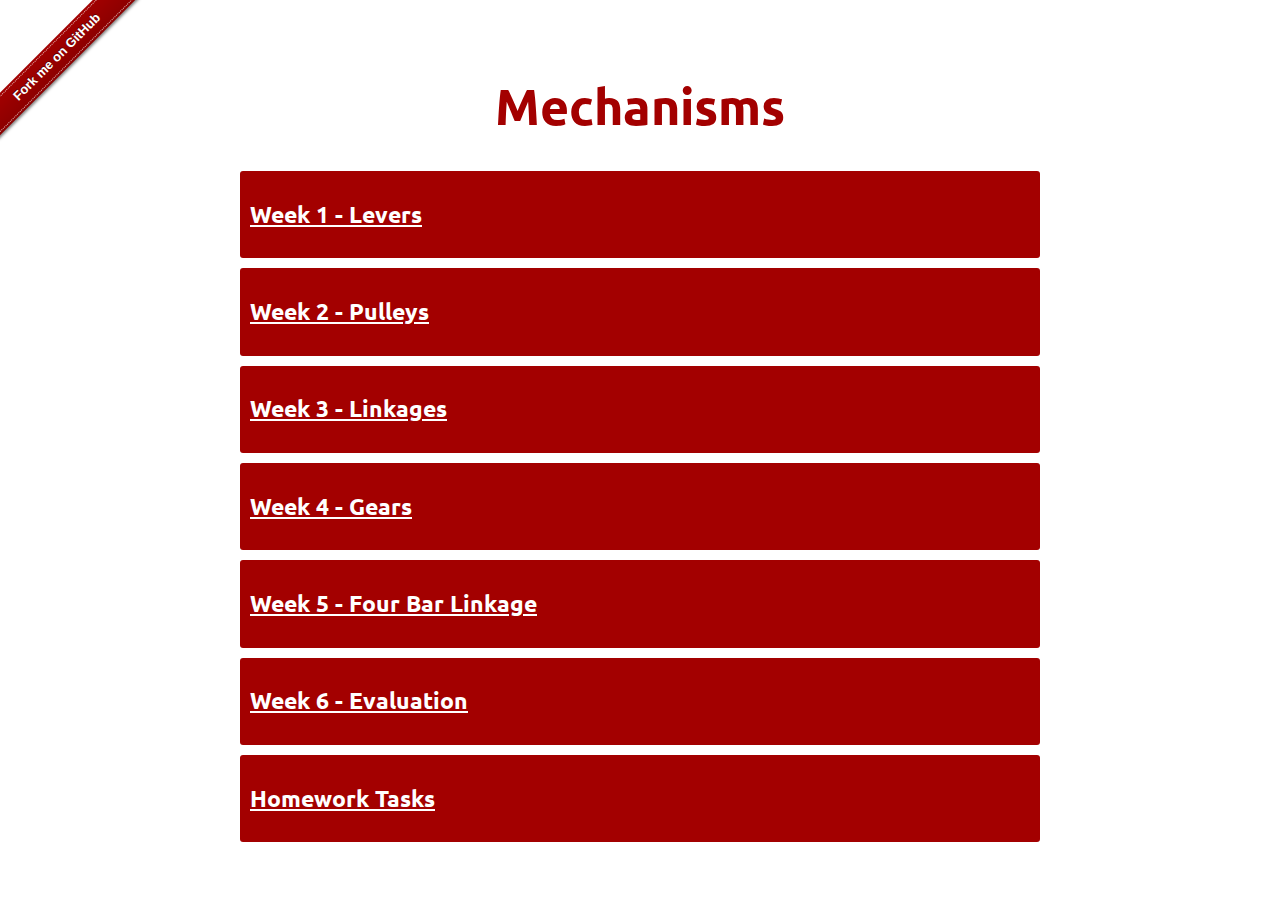
<file: index.html>
<?xml version="1.0" encoding="utf-8"?>
<!DOCTYPE html PUBLIC "-//W3C//DTD XHTML 1.0 Strict//EN"
"http://www.w3.org/TR/xhtml1/DTD/xhtml1-strict.dtd">
<html xmlns="http://www.w3.org/1999/xhtml" lang="en" xml:lang="en">
<head>
<title>Mechanisms</title>
<meta  http-equiv="Content-Type" content="text/html;charset=utf-8" />
<meta  name="generator" content="Org-mode" />
<style type="text/css">
 <!--/*--><![CDATA[/*><!--*/
  .title  { text-align: center; }
  .todo   { font-family: monospace; color: red; }
  .done   { color: green; }
  .tag    { background-color: #eee; font-family: monospace;
            padding: 2px; font-size: 80%; font-weight: normal; }
  .timestamp { color: #bebebe; }
  .timestamp-kwd { color: #5f9ea0; }
  .right  { margin-left: auto; margin-right: 0px;  text-align: right; }
  .left   { margin-left: 0px;  margin-right: auto; text-align: left; }
  .center { margin-left: auto; margin-right: auto; text-align: center; }
  .underline { text-decoration: underline; }
  #postamble p, #preamble p { font-size: 90%; margin: .2em; }
  p.verse { margin-left: 3%; }
  pre {
    border: 1px solid #ccc;
    box-shadow: 3px 3px 3px #eee;
    padding: 8pt;
    font-family: monospace;
    overflow: auto;
    margin: 1.2em;
  }
  pre.src {
    position: relative;
    overflow: visible;
    padding-top: 1.2em;
  }
  pre.src:before {
    display: none;
    position: absolute;
    background-color: white;
    top: -10px;
    right: 10px;
    padding: 3px;
    border: 1px solid black;
  }
  pre.src:hover:before { display: inline;}
  pre.src-sh:before    { content: 'sh'; }
  pre.src-bash:before  { content: 'sh'; }
  pre.src-emacs-lisp:before { content: 'Emacs Lisp'; }
  pre.src-R:before     { content: 'R'; }
  pre.src-perl:before  { content: 'Perl'; }
  pre.src-java:before  { content: 'Java'; }
  pre.src-sql:before   { content: 'SQL'; }

  table { border-collapse:collapse; }
  caption.t-above { caption-side: top; }
  caption.t-bottom { caption-side: bottom; }
  td, th { vertical-align:top;  }
  th.right  { text-align: center;  }
  th.left   { text-align: center;   }
  th.center { text-align: center; }
  td.right  { text-align: right;  }
  td.left   { text-align: left;   }
  td.center { text-align: center; }
  dt { font-weight: bold; }
  .footpara:nth-child(2) { display: inline; }
  .footpara { display: block; }
  .footdef  { margin-bottom: 1em; }
  .figure { padding: 1em; }
  .figure p { text-align: center; }
  .inlinetask {
    padding: 10px;
    border: 2px solid gray;
    margin: 10px;
    background: #ffffcc;
  }
  #org-div-home-and-up
   { text-align: right; font-size: 70%; white-space: nowrap; }
  textarea { overflow-x: auto; }
  .linenr { font-size: smaller }
  .code-highlighted { background-color: #ffff00; }
  .org-info-js_info-navigation { border-style: none; }
  #org-info-js_console-label
    { font-size: 10px; font-weight: bold; white-space: nowrap; }
  .org-info-js_search-highlight
    { background-color: #ffff00; color: #000000; font-weight: bold; }
  /*]]>*/-->
</style>
<link rel="stylesheet" type="text/css" href="pages/css/styles.css"/>
<link href='http://fonts.googleapis.com/css?family=Ubuntu+Mono|Ubuntu' rel='stylesheet' type='text/css'>
<script type="text/javascript">
/*
@licstart  The following is the entire license notice for the
JavaScript code in this tag.

Copyright (C) 2012-2013 Free Software Foundation, Inc.

The JavaScript code in this tag is free software: you can
redistribute it and/or modify it under the terms of the GNU
General Public License (GNU GPL) as published by the Free Software
Foundation, either version 3 of the License, or (at your option)
any later version.  The code is distributed WITHOUT ANY WARRANTY;
without even the implied warranty of MERCHANTABILITY or FITNESS
FOR A PARTICULAR PURPOSE.  See the GNU GPL for more details.

As additional permission under GNU GPL version 3 section 7, you
may distribute non-source (e.g., minimized or compacted) forms of
that code without the copy of the GNU GPL normally required by
section 4, provided you include this license notice and a URL
through which recipients can access the Corresponding Source.


@licend  The above is the entire license notice
for the JavaScript code in this tag.
*/
<!--/*--><![CDATA[/*><!--*/
 function CodeHighlightOn(elem, id)
 {
   var target = document.getElementById(id);
   if(null != target) {
     elem.cacheClassElem = elem.className;
     elem.cacheClassTarget = target.className;
     target.className = "code-highlighted";
     elem.className   = "code-highlighted";
   }
 }
 function CodeHighlightOff(elem, id)
 {
   var target = document.getElementById(id);
   if(elem.cacheClassElem)
     elem.className = elem.cacheClassElem;
   if(elem.cacheClassTarget)
     target.className = elem.cacheClassTarget;
 }
/*]]>*///-->
</script>
</head>
<body>
<div id="content">
<h1 class="title">Mechanisms</h1>
<div class="github-fork-ribbon-wrapper left">
    <div class="github-fork-ribbon">
        <a href="https://github.com/stcd11/9-SC-Mechanisms">Fork me on GitHub</a>
    </div>
</div>

<div id="outline-container-sec-1" class="outline-2 link-heading">
<h2 id="sec-1"><a href="pages/1_Lesson.html">Week 1 - Levers</a></h2>
<div class="outline-text-2" id="text-1">
</div>
</div>
<div id="outline-container-sec-2" class="outline-2 link-heading">
<h2 id="sec-2"><a href="pages/2_Lesson.html">Week 2 - Pulleys</a></h2>
<div class="outline-text-2" id="text-2">
</div>
</div>
<div id="outline-container-sec-3" class="outline-2 link-heading">
<h2 id="sec-3"><a href="pages/3_Lesson.html">Week 3 - Linkages</a></h2>
<div class="outline-text-2" id="text-3">
</div>
</div>
<div id="outline-container-sec-4" class="outline-2 link-heading">
<h2 id="sec-4"><a href="pages/5_Lesson.html">Week 4 - Gears</a></h2>
<div class="outline-text-2" id="text-4">
</div>
</div>
<div id="outline-container-sec-5" class="outline-2 link-heading">
<h2 id="sec-5"><a href="pages/4_Lesson.html">Week 5 - Four Bar Linkage</a></h2>
<div class="outline-text-2" id="text-5">
</div>
</div>
<div id="outline-container-sec-6" class="outline-2 link-heading">
<h2 id="sec-6"><a href="pages/evaluation.html">Week 6 - Evaluation</a></h2>
<div class="outline-text-2" id="text-6">
</div>
</div>
<div id="outline-container-sec-7" class="outline-2 link-heading">
<h2 id="sec-7"><a href="pages/homework.html">Homework Tasks</a></h2>
<div class="outline-text-2" id="text-7">
</div>
</div>
</div>
<div id="postamble" class="status">
<p class="validation"></p>
</div>
</body>
</html>
</file>
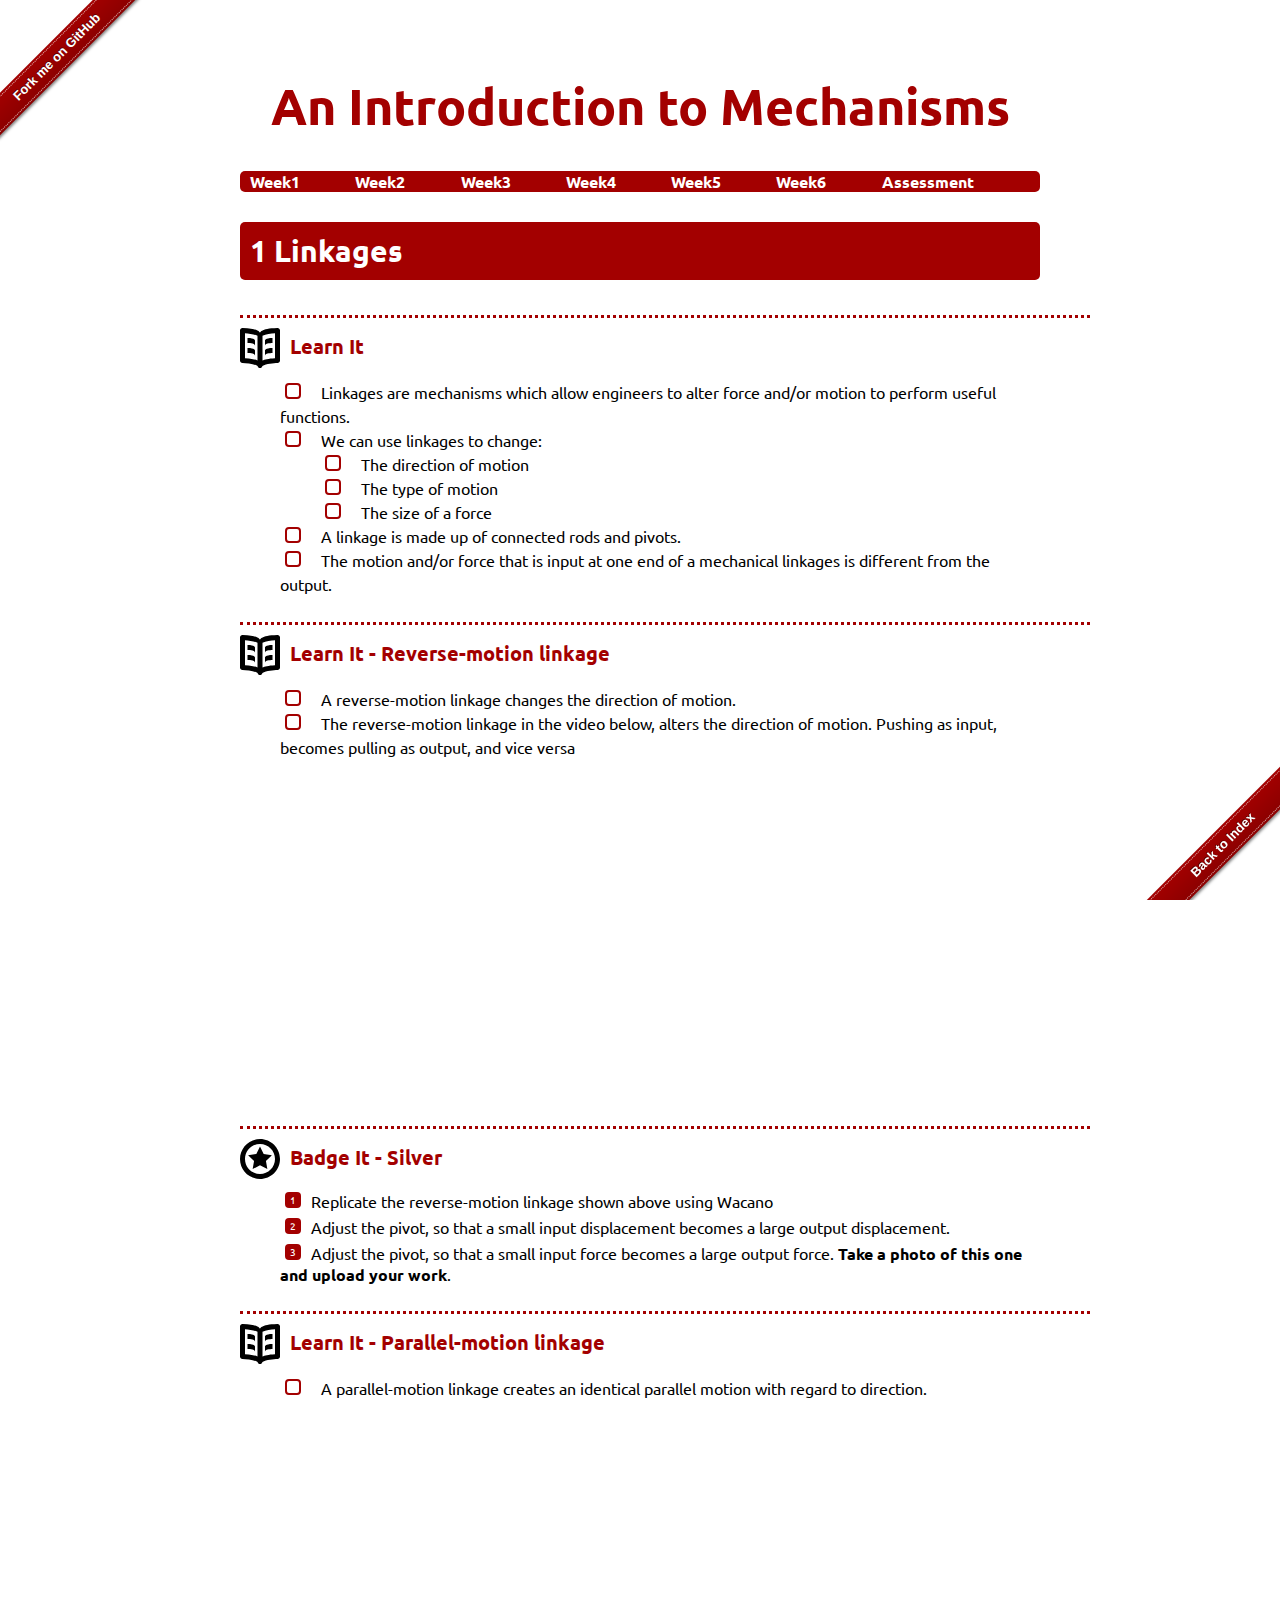
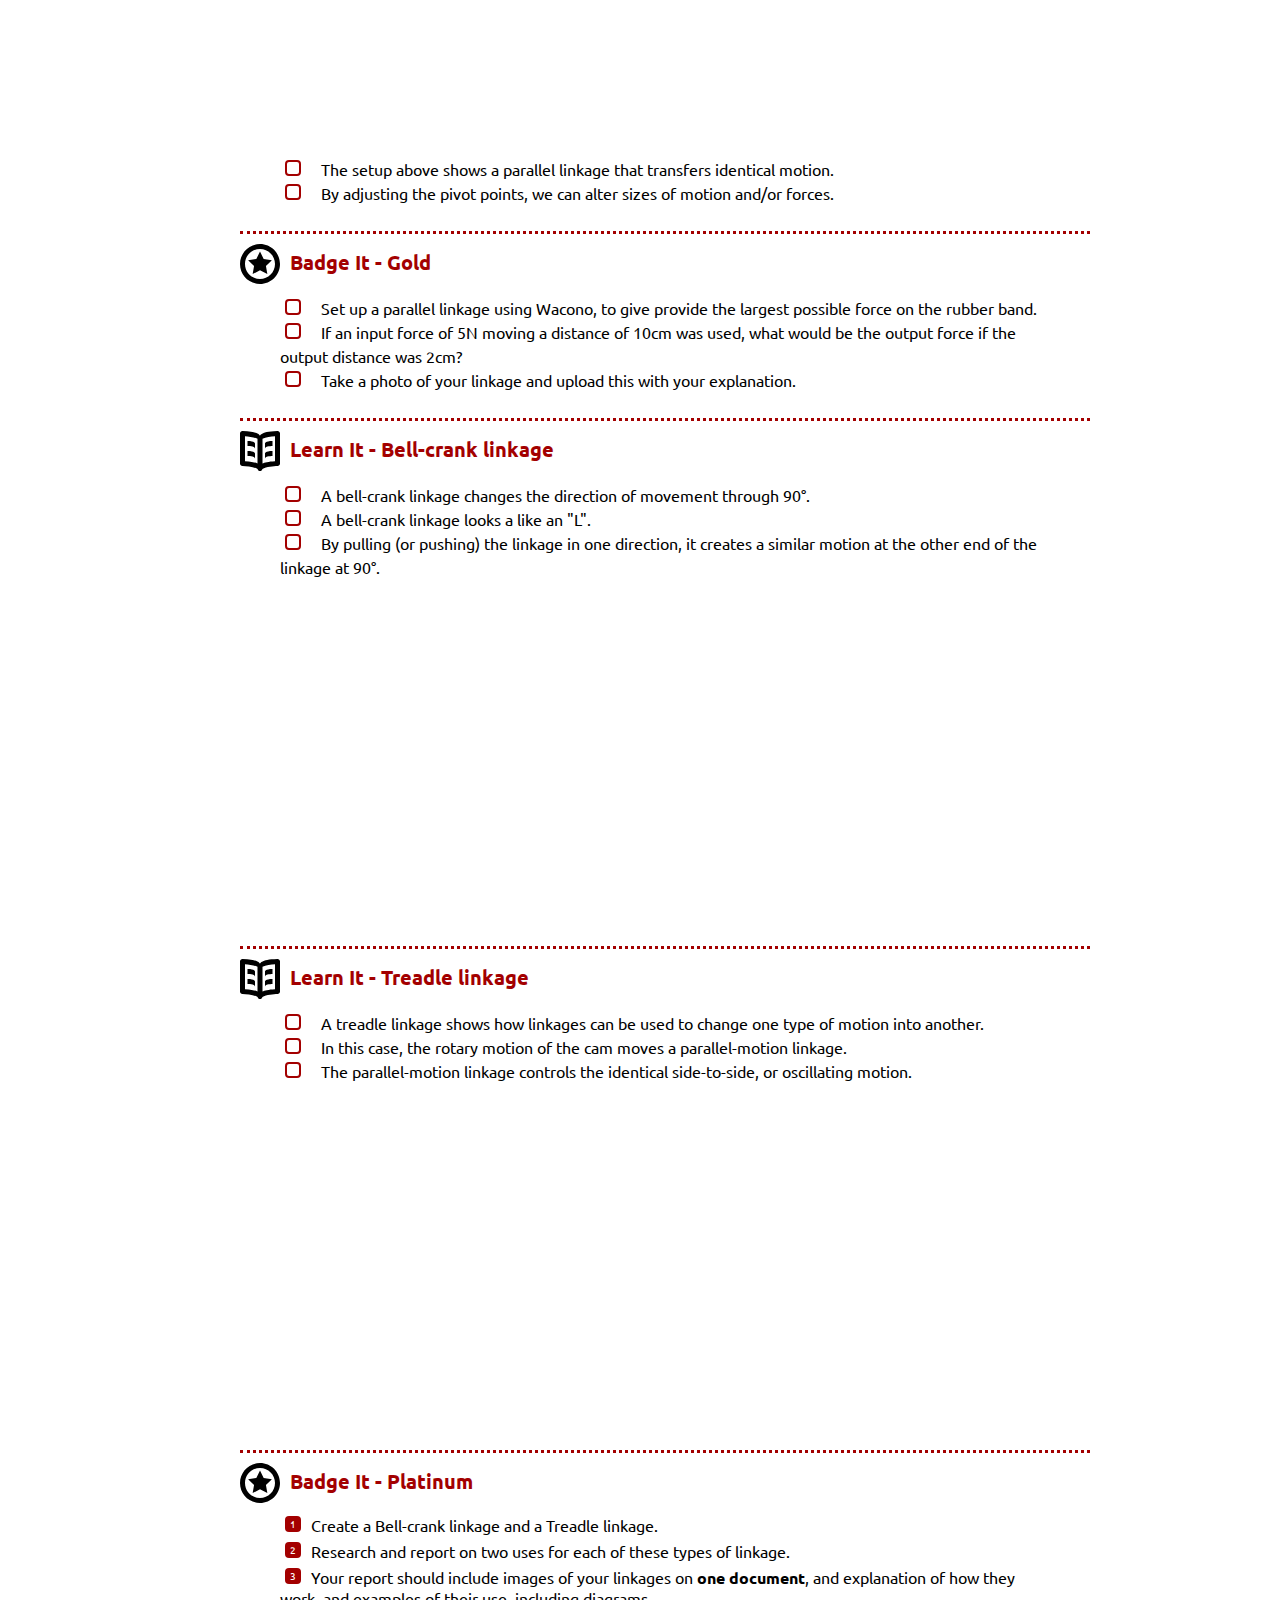
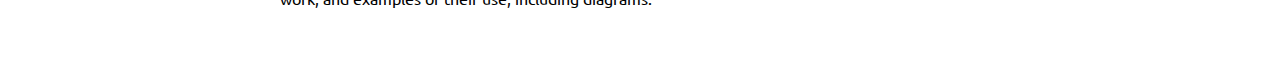
<file: pages/3_Lesson.html>
<?xml version="1.0" encoding="utf-8"?>
<!DOCTYPE html PUBLIC "-//W3C//DTD XHTML 1.0 Strict//EN"
"http://www.w3.org/TR/xhtml1/DTD/xhtml1-strict.dtd">
<html xmlns="http://www.w3.org/1999/xhtml" lang="en" xml:lang="en">
<head>
<title>An Introduction to Mechanisms</title>
<meta  http-equiv="Content-Type" content="text/html;charset=utf-8" />
<meta  name="generator" content="Org-mode" />
<style type="text/css">
 <!--/*--><![CDATA[/*><!--*/
  .title  { text-align: center; }
  .todo   { font-family: monospace; color: red; }
  .done   { color: green; }
  .tag    { background-color: #eee; font-family: monospace;
            padding: 2px; font-size: 80%; font-weight: normal; }
  .timestamp { color: #bebebe; }
  .timestamp-kwd { color: #5f9ea0; }
  .right  { margin-left: auto; margin-right: 0px;  text-align: right; }
  .left   { margin-left: 0px;  margin-right: auto; text-align: left; }
  .center { margin-left: auto; margin-right: auto; text-align: center; }
  .underline { text-decoration: underline; }
  #postamble p, #preamble p { font-size: 90%; margin: .2em; }
  p.verse { margin-left: 3%; }
  pre {
    border: 1px solid #ccc;
    box-shadow: 3px 3px 3px #eee;
    padding: 8pt;
    font-family: monospace;
    overflow: auto;
    margin: 1.2em;
  }
  pre.src {
    position: relative;
    overflow: visible;
    padding-top: 1.2em;
  }
  pre.src:before {
    display: none;
    position: absolute;
    background-color: white;
    top: -10px;
    right: 10px;
    padding: 3px;
    border: 1px solid black;
  }
  pre.src:hover:before { display: inline;}
  pre.src-sh:before    { content: 'sh'; }
  pre.src-bash:before  { content: 'sh'; }
  pre.src-emacs-lisp:before { content: 'Emacs Lisp'; }
  pre.src-R:before     { content: 'R'; }
  pre.src-perl:before  { content: 'Perl'; }
  pre.src-java:before  { content: 'Java'; }
  pre.src-sql:before   { content: 'SQL'; }

  table { border-collapse:collapse; }
  caption.t-above { caption-side: top; }
  caption.t-bottom { caption-side: bottom; }
  td, th { vertical-align:top;  }
  th.right  { text-align: center;  }
  th.left   { text-align: center;   }
  th.center { text-align: center; }
  td.right  { text-align: right;  }
  td.left   { text-align: left;   }
  td.center { text-align: center; }
  dt { font-weight: bold; }
  .footpara:nth-child(2) { display: inline; }
  .footpara { display: block; }
  .footdef  { margin-bottom: 1em; }
  .figure { padding: 1em; }
  .figure p { text-align: center; }
  .inlinetask {
    padding: 10px;
    border: 2px solid gray;
    margin: 10px;
    background: #ffffcc;
  }
  #org-div-home-and-up
   { text-align: right; font-size: 70%; white-space: nowrap; }
  textarea { overflow-x: auto; }
  .linenr { font-size: smaller }
  .code-highlighted { background-color: #ffff00; }
  .org-info-js_info-navigation { border-style: none; }
  #org-info-js_console-label
    { font-size: 10px; font-weight: bold; white-space: nowrap; }
  .org-info-js_search-highlight
    { background-color: #ffff00; color: #000000; font-weight: bold; }
  /*]]>*/-->
</style>
<link rel="stylesheet" type="text/css" href="css/styles.css"/>
<link href='http://fonts.googleapis.com/css?family=Ubuntu+Mono|Ubuntu' rel='stylesheet' type='text/css'>
<script type="text/javascript">
/*
@licstart  The following is the entire license notice for the
JavaScript code in this tag.

Copyright (C) 2012-2013 Free Software Foundation, Inc.

The JavaScript code in this tag is free software: you can
redistribute it and/or modify it under the terms of the GNU
General Public License (GNU GPL) as published by the Free Software
Foundation, either version 3 of the License, or (at your option)
any later version.  The code is distributed WITHOUT ANY WARRANTY;
without even the implied warranty of MERCHANTABILITY or FITNESS
FOR A PARTICULAR PURPOSE.  See the GNU GPL for more details.

As additional permission under GNU GPL version 3 section 7, you
may distribute non-source (e.g., minimized or compacted) forms of
that code without the copy of the GNU GPL normally required by
section 4, provided you include this license notice and a URL
through which recipients can access the Corresponding Source.


@licend  The above is the entire license notice
for the JavaScript code in this tag.
*/
<!--/*--><![CDATA[/*><!--*/
 function CodeHighlightOn(elem, id)
 {
   var target = document.getElementById(id);
   if(null != target) {
     elem.cacheClassElem = elem.className;
     elem.cacheClassTarget = target.className;
     target.className = "code-highlighted";
     elem.className   = "code-highlighted";
   }
 }
 function CodeHighlightOff(elem, id)
 {
   var target = document.getElementById(id);
   if(elem.cacheClassElem)
     elem.className = elem.cacheClassElem;
   if(elem.cacheClassTarget)
     target.className = elem.cacheClassTarget;
 }
/*]]>*///-->
</script>
</head>
<body>
<div id="content">
<h1 class="title">An Introduction to Mechanisms</h1>
<div class="github-fork-ribbon-wrapper left">
        <div class="github-fork-ribbon">
            <a href="https://github.com/stcd11/9-SC-Mechanisms">Fork me on GitHub</a>
        </div>
    </div>
    <div class="github-fork-ribbon-wrapper right-bottom">
        <div class="github-fork-ribbon">
            <a href="../index.html">Back to Index</a>
        </div>
    </div>
<div id="stickyribbon">
    <ul>
      <li><a href="1_Lesson.html">Week1</a></li>
      <li><a href="2_Lesson.html">Week2</a></li>
      <li><a href="3_Lesson.html">Week3</a></li>
      <li><a href="4_Lesson.html">Week4</a></li>
      <li><a href="5_Lesson.html">Week5</a></li>
      <li><a href="6_Lesson.html">Week6</a></li>
      <li><a href="assessment.html">Assessment</a></li>
    </ul>
  </div>

<div id="outline-container-sec-1" class="outline-2 activity">
<h2 id="sec-1"><span class="section-number-2">1</span> Linkages</h2>
<div class="outline-text-2" id="text-1">
</div>
<div id="outline-container-sec-1-1" class="outline-3 learn">
<h3 id="sec-1-1">Learn It</h3>
<div class="outline-text-3" id="text-1-1">
<ul class="org-ul">
<li>Linkages are mechanisms which allow engineers to alter force and/or motion to perform useful functions.
</li>
<li>We can use linkages to change:
<ul class="org-ul">
<li>The direction of motion
</li>
<li>The type of motion
</li>
<li>The size of a force
</li>
</ul>
</li>
<li>A linkage is made up of connected rods and pivots.
</li>
<li>The motion and/or force that is input at one end of a mechanical linkages is different from the output.
</li>
</ul>
</div>
</div>

<div id="outline-container-sec-1-2" class="outline-3 learn">
<h3 id="sec-1-2">Learn It - Reverse-motion linkage</h3>
<div class="outline-text-3" id="text-1-2">
<ul class="org-ul">
<li>A reverse-motion linkage changes the direction of motion.
</li>
<li>The reverse-motion linkage in the video below, alters the direction of motion. Pushing as input, becomes pulling as output, and vice versa
</li>
</ul>
<iframe width="560" height="315" src="https://www.youtube.com/embed/osfSmG9tfck?rel=0&loop=1&playlist=osfSmG9tfck" frameborder="0" allowfullscreen></iframe>
</div>
</div>
<div id="outline-container-sec-1-3" class="outline-3 badge">
<h3 id="sec-1-3">Badge It - Silver</h3>
<div class="outline-text-3" id="text-1-3">
<ol class="org-ol">
<li>Replicate the reverse-motion linkage shown above using Wacano
</li>
<li>Adjust the pivot, so that a small input displacement becomes a large output displacement.
</li>
<li>Adjust the pivot, so that a small input force becomes a large output force. <b>Take a photo of this one and upload your work</b>.
</li>
</ol>
</div>
</div>
<div id="outline-container-sec-1-4" class="outline-3 learn">
<h3 id="sec-1-4">Learn It - Parallel-motion linkage</h3>
<div class="outline-text-3" id="text-1-4">
<ul class="org-ul">
<li>A parallel-motion linkage creates an identical parallel motion with regard to direction.
</li>
</ul>
<iframe width="560" height="315" src="https://www.youtube.com/embed/MN9UhHINXDw?rel=0" frameborder="0" allowfullscreen></iframe>
<ul class="org-ul">
<li>The setup above shows a parallel linkage that transfers identical motion.
</li>
<li>By adjusting the pivot points, we can alter sizes of motion and/or forces.
</li>
</ul>
</div>
</div>
<div id="outline-container-sec-1-5" class="outline-3 badge">
<h3 id="sec-1-5">Badge It - Gold</h3>
<div class="outline-text-3" id="text-1-5">
<ul class="org-ul">
<li>Set up a parallel linkage using Wacono, to give provide the largest possible force on the rubber band.
</li>
<li>If an input force of 5N moving a distance of 10cm was used, what would be the output force if the output distance was 2cm?
</li>
<li>Take a photo of your linkage and upload this with your explanation.
</li>
</ul>
</div>
</div>
<div id="outline-container-sec-1-6" class="outline-3 learn">
<h3 id="sec-1-6">Learn It - Bell-crank linkage</h3>
<div class="outline-text-3" id="text-1-6">
<ul class="org-ul">
<li>A bell-crank linkage changes the direction of movement through 90°.
</li>
<li>A bell-crank linkage looks a like an "L".
</li>
<li>By pulling (or pushing) the linkage in one direction, it creates a similar motion at the other end of the linkage at 90°.
</li>
</ul>
<iframe width="560" height="315" src="https://www.youtube.com/embed/-nuAhMMAbXw?rel=0" frameborder="0" allowfullscreen></iframe>
</div>
</div>
<div id="outline-container-sec-1-7" class="outline-3 learn">
<h3 id="sec-1-7">Learn It - Treadle linkage</h3>
<div class="outline-text-3" id="text-1-7">
<ul class="org-ul">
<li>A treadle linkage shows how linkages can be used to change one type of motion into another.
</li>
<li>In this case, the rotary motion of the cam moves a parallel-motion linkage.
</li>
<li>The parallel-motion linkage controls the identical side-to-side, or oscillating motion.
</li>
</ul>
<iframe width="560" height="315" src="https://www.youtube.com/embed/ZbKlerjVsms?rel=0" frameborder="0" allowfullscreen></iframe>
</div>
</div>
<div id="outline-container-sec-1-8" class="outline-3 badge">
<h3 id="sec-1-8">Badge It - Platinum</h3>
<div class="outline-text-3" id="text-1-8">
<ol class="org-ol">
<li>Create a Bell-crank linkage and a Treadle linkage.
</li>
<li>Research and report on two uses for each of these types of linkage.
</li>
<li>Your report should include images of your linkages on <b>one document</b>, and explanation of how they work, and examples of their use, including diagrams.
</li>
</ol>
</div>
</div>
</div>
</div>
<div id="postamble" class="status">
<p class="validation"></p>
</div>
</body>
</html>
</file>
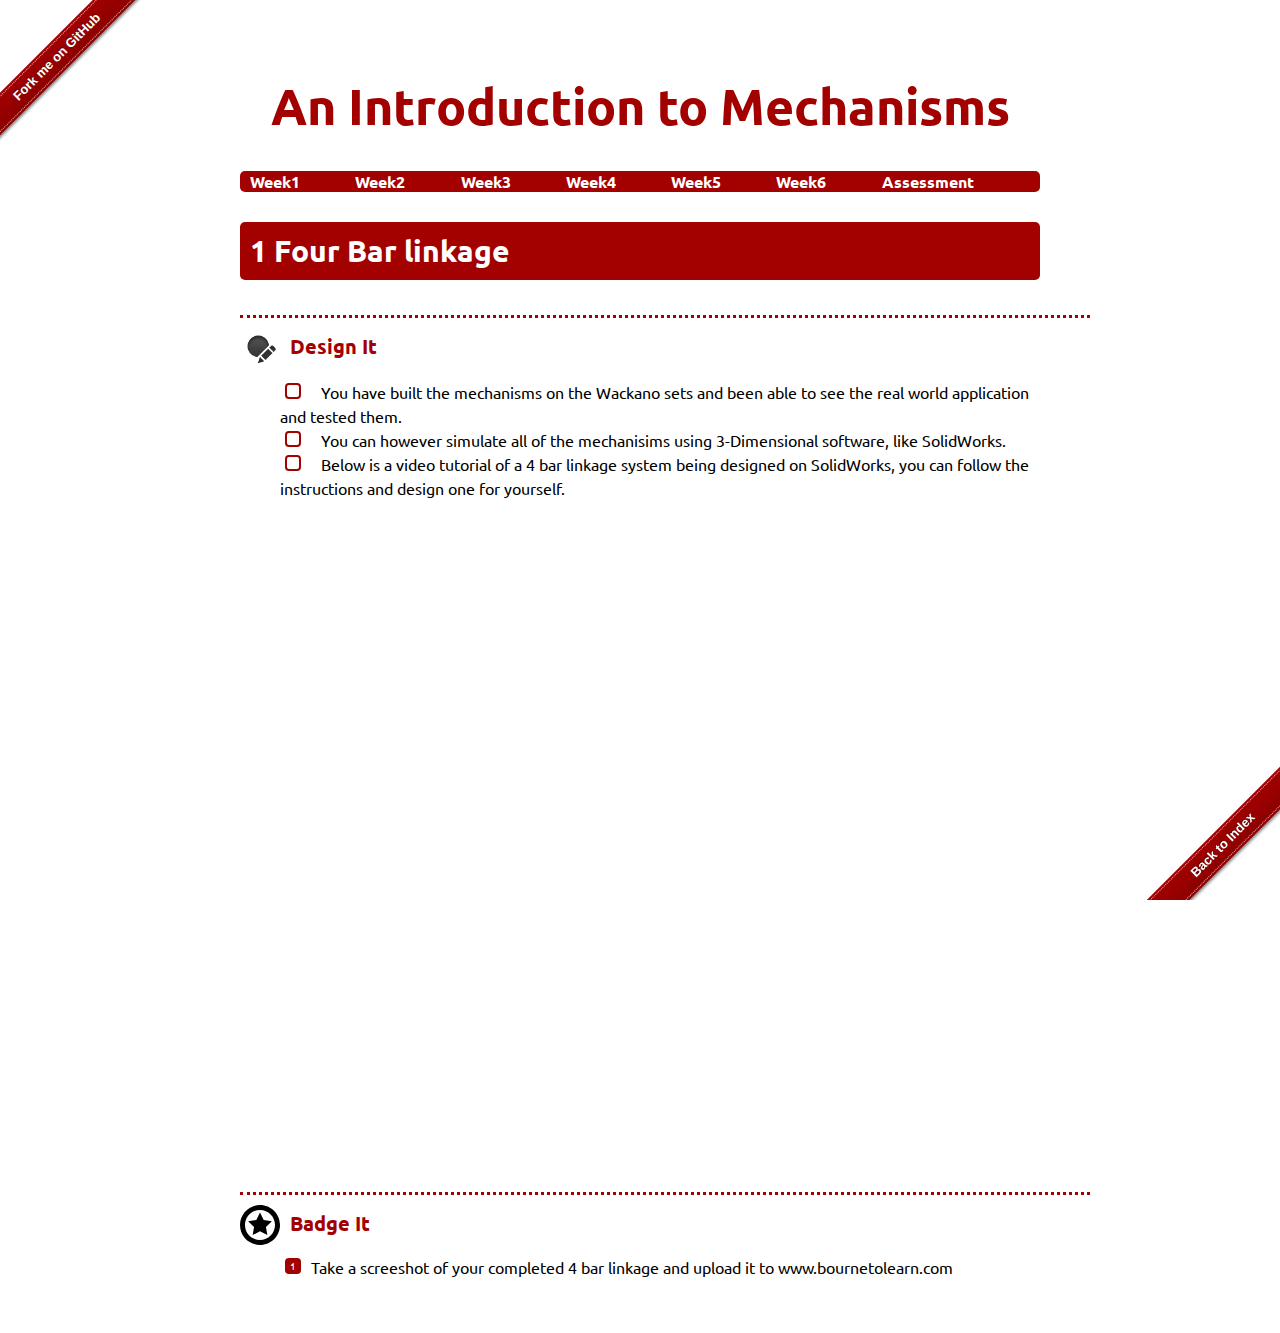
<file: pages/4_Lesson.html>
<?xml version="1.0" encoding="utf-8"?>
<!DOCTYPE html PUBLIC "-//W3C//DTD XHTML 1.0 Strict//EN"
"http://www.w3.org/TR/xhtml1/DTD/xhtml1-strict.dtd">
<html xmlns="http://www.w3.org/1999/xhtml" lang="en" xml:lang="en">
<head>
<title>An Introduction to Mechanisms</title>
<meta  http-equiv="Content-Type" content="text/html;charset=utf-8" />
<meta  name="generator" content="Org-mode" />
<style type="text/css">
 <!--/*--><![CDATA[/*><!--*/
  .title  { text-align: center; }
  .todo   { font-family: monospace; color: red; }
  .done   { color: green; }
  .tag    { background-color: #eee; font-family: monospace;
            padding: 2px; font-size: 80%; font-weight: normal; }
  .timestamp { color: #bebebe; }
  .timestamp-kwd { color: #5f9ea0; }
  .right  { margin-left: auto; margin-right: 0px;  text-align: right; }
  .left   { margin-left: 0px;  margin-right: auto; text-align: left; }
  .center { margin-left: auto; margin-right: auto; text-align: center; }
  .underline { text-decoration: underline; }
  #postamble p, #preamble p { font-size: 90%; margin: .2em; }
  p.verse { margin-left: 3%; }
  pre {
    border: 1px solid #ccc;
    box-shadow: 3px 3px 3px #eee;
    padding: 8pt;
    font-family: monospace;
    overflow: auto;
    margin: 1.2em;
  }
  pre.src {
    position: relative;
    overflow: visible;
    padding-top: 1.2em;
  }
  pre.src:before {
    display: none;
    position: absolute;
    background-color: white;
    top: -10px;
    right: 10px;
    padding: 3px;
    border: 1px solid black;
  }
  pre.src:hover:before { display: inline;}
  pre.src-sh:before    { content: 'sh'; }
  pre.src-bash:before  { content: 'sh'; }
  pre.src-emacs-lisp:before { content: 'Emacs Lisp'; }
  pre.src-R:before     { content: 'R'; }
  pre.src-perl:before  { content: 'Perl'; }
  pre.src-java:before  { content: 'Java'; }
  pre.src-sql:before   { content: 'SQL'; }

  table { border-collapse:collapse; }
  caption.t-above { caption-side: top; }
  caption.t-bottom { caption-side: bottom; }
  td, th { vertical-align:top;  }
  th.right  { text-align: center;  }
  th.left   { text-align: center;   }
  th.center { text-align: center; }
  td.right  { text-align: right;  }
  td.left   { text-align: left;   }
  td.center { text-align: center; }
  dt { font-weight: bold; }
  .footpara:nth-child(2) { display: inline; }
  .footpara { display: block; }
  .footdef  { margin-bottom: 1em; }
  .figure { padding: 1em; }
  .figure p { text-align: center; }
  .inlinetask {
    padding: 10px;
    border: 2px solid gray;
    margin: 10px;
    background: #ffffcc;
  }
  #org-div-home-and-up
   { text-align: right; font-size: 70%; white-space: nowrap; }
  textarea { overflow-x: auto; }
  .linenr { font-size: smaller }
  .code-highlighted { background-color: #ffff00; }
  .org-info-js_info-navigation { border-style: none; }
  #org-info-js_console-label
    { font-size: 10px; font-weight: bold; white-space: nowrap; }
  .org-info-js_search-highlight
    { background-color: #ffff00; color: #000000; font-weight: bold; }
  /*]]>*/-->
</style>
<link rel="stylesheet" type="text/css" href="css/styles.css"/>
<link href='http://fonts.googleapis.com/css?family=Ubuntu+Mono|Ubuntu' rel='stylesheet' type='text/css'>
<script type="text/javascript">
/*
@licstart  The following is the entire license notice for the
JavaScript code in this tag.

Copyright (C) 2012-2013 Free Software Foundation, Inc.

The JavaScript code in this tag is free software: you can
redistribute it and/or modify it under the terms of the GNU
General Public License (GNU GPL) as published by the Free Software
Foundation, either version 3 of the License, or (at your option)
any later version.  The code is distributed WITHOUT ANY WARRANTY;
without even the implied warranty of MERCHANTABILITY or FITNESS
FOR A PARTICULAR PURPOSE.  See the GNU GPL for more details.

As additional permission under GNU GPL version 3 section 7, you
may distribute non-source (e.g., minimized or compacted) forms of
that code without the copy of the GNU GPL normally required by
section 4, provided you include this license notice and a URL
through which recipients can access the Corresponding Source.


@licend  The above is the entire license notice
for the JavaScript code in this tag.
*/
<!--/*--><![CDATA[/*><!--*/
 function CodeHighlightOn(elem, id)
 {
   var target = document.getElementById(id);
   if(null != target) {
     elem.cacheClassElem = elem.className;
     elem.cacheClassTarget = target.className;
     target.className = "code-highlighted";
     elem.className   = "code-highlighted";
   }
 }
 function CodeHighlightOff(elem, id)
 {
   var target = document.getElementById(id);
   if(elem.cacheClassElem)
     elem.className = elem.cacheClassElem;
   if(elem.cacheClassTarget)
     target.className = elem.cacheClassTarget;
 }
/*]]>*///-->
</script>
</head>
<body>
<div id="content">
<h1 class="title">An Introduction to Mechanisms</h1>
<div class="github-fork-ribbon-wrapper left">
        <div class="github-fork-ribbon">
            <a href="https://github.com/stcd11/9-SC-Mechanisms">Fork me on GitHub</a>
        </div>
    </div>
    <div class="github-fork-ribbon-wrapper right-bottom">
        <div class="github-fork-ribbon">
            <a href="../index.html">Back to Index</a>
        </div>
    </div>
<div id="stickyribbon">
    <ul>
      <li><a href="1_Lesson.html">Week1</a></li>
      <li><a href="2_Lesson.html">Week2</a></li>
      <li><a href="3_Lesson.html">Week3</a></li>
      <li><a href="4_Lesson.html">Week4</a></li>
      <li><a href="5_Lesson.html">Week5</a></li>
      <li><a href="6_Lesson.html">Week6</a></li>
      <li><a href="assessment.html">Assessment</a></li>
    </ul>
  </div>

<div id="outline-container-sec-1" class="outline-2 activity">
<h2 id="sec-1"><span class="section-number-2">1</span> Four Bar linkage</h2>
<div class="outline-text-2" id="text-1">
</div>
<div id="outline-container-sec-1-1" class="outline-3 design">
<h3 id="sec-1-1">Design It</h3>
<div class="outline-text-3" id="text-1-1">
<ul class="org-ul">
<li>You have built the mechanisms on the Wackano sets and been able to see the real world application and tested them.
</li>
<li>You can however simulate all of the mechanisims using 3-Dimensional software, like SolidWorks.
</li>
<li>Below is a video tutorial of a 4 bar linkage system being designed on SolidWorks, you can follow the instructions and design one for yourself.
</li>
</ul>
<iframe width="560" height="315" src="https://www.youtube.com/embed/i9nmQUTDAz8" frameborder="0" allow="autoplay; encrypted-media" allowfullscreen></iframe>
<iframe width="560" height="315" src="https://www.youtube.com/embed/s8LFLYGlbWA" frameborder="0" allow="autoplay; encrypted-media" allowfullscreen></iframe>
</div>
</div>
<div id="outline-container-sec-1-2" class="outline-3 badge">
<h3 id="sec-1-2">Badge It</h3>
<div class="outline-text-3" id="text-1-2">
<ol class="org-ol">
<li>Take a screeshot of your completed 4 bar linkage and upload it to www.bournetolearn.com
</li>
</ol>
</div>
</div>
</div>
</div>
<div id="postamble" class="status">
<p class="validation"></p>
</div>
</body>
</html>
</file>
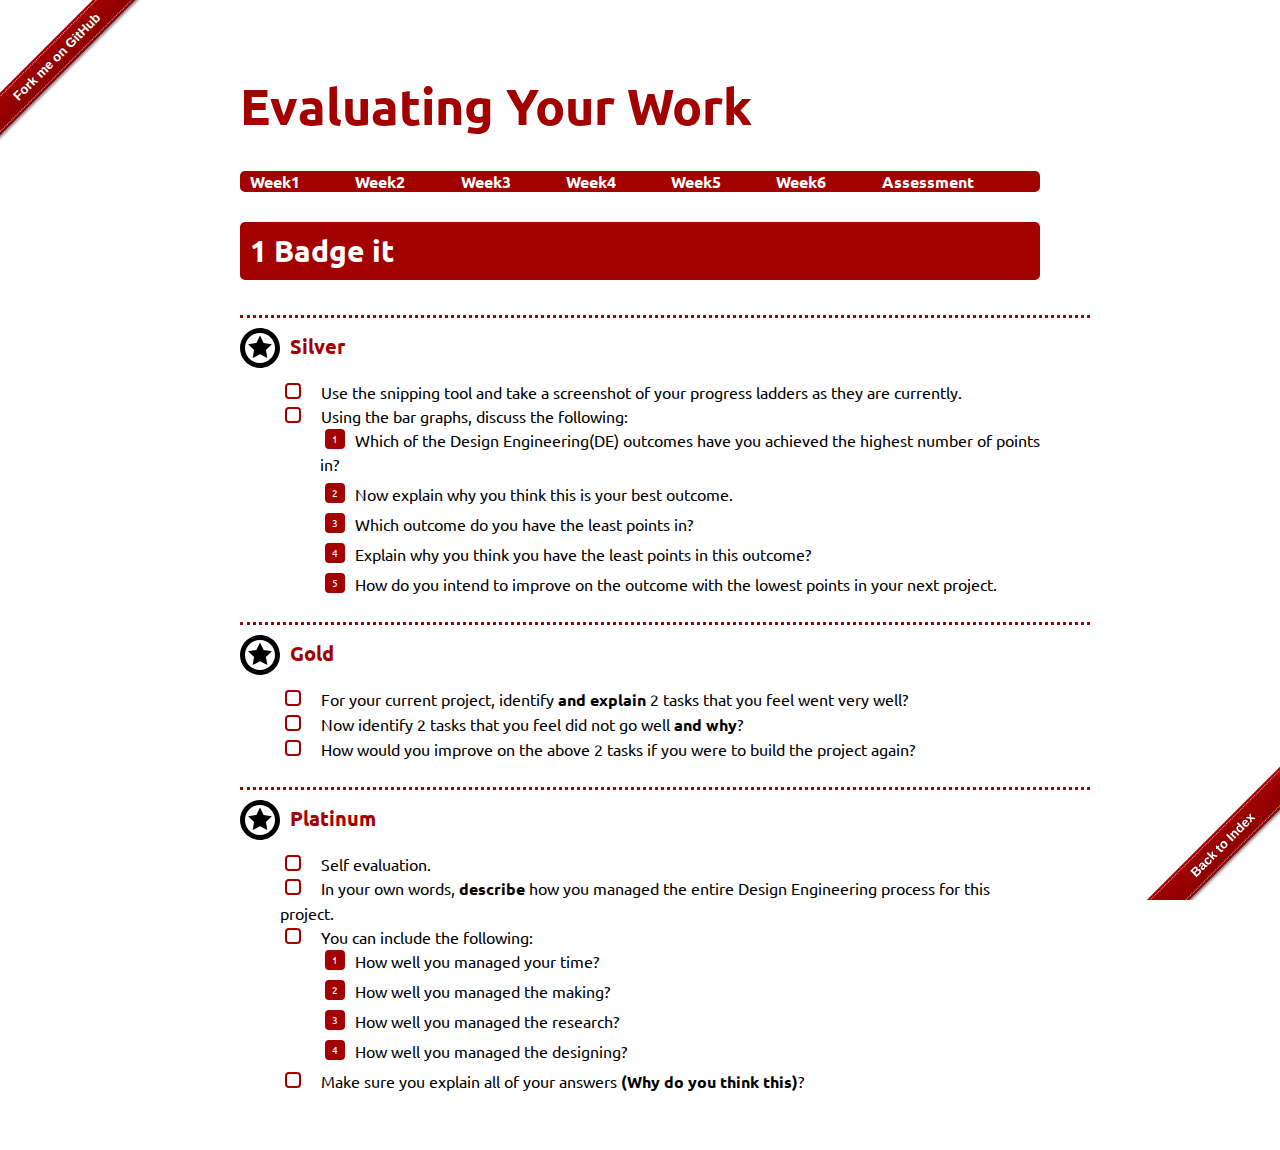
<file: pages/evaluation.html>
<?xml version="1.0" encoding="utf-8"?>
<!DOCTYPE html PUBLIC "-//W3C//DTD XHTML 1.0 Strict//EN"
"http://www.w3.org/TR/xhtml1/DTD/xhtml1-strict.dtd">
<html xmlns="http://www.w3.org/1999/xhtml" lang="en" xml:lang="en">
<head>
<title>Evaluating Your Work</title>
<meta  http-equiv="Content-Type" content="text/html;charset=utf-8" />
<meta  name="generator" content="Org-mode" />
<link rel="stylesheet" type="text/css" href="css/styles.css"/>
<link href='http://fonts.googleapis.com/css?family=Ubuntu+Mono|Ubuntu' rel='stylesheet' type='text/css'>
<script src="http://ajax.googleapis.com/ajax/libs/jquery/1.9.1/jquery.min.js" type="text/javascript"></script>
<script src="js/navbar.js" type="text/javascript"></script>
<script type="text/javascript">
/*
@licstart  The following is the entire license notice for the
JavaScript code in this tag.

Copyright (C) 2012-2013 Free Software Foundation, Inc.

The JavaScript code in this tag is free software: you can
redistribute it and/or modify it under the terms of the GNU
General Public License (GNU GPL) as published by the Free Software
Foundation, either version 3 of the License, or (at your option)
any later version.  The code is distributed WITHOUT ANY WARRANTY;
without even the implied warranty of MERCHANTABILITY or FITNESS
FOR A PARTICULAR PURPOSE.  See the GNU GPL for more details.

As additional permission under GNU GPL version 3 section 7, you
may distribute non-source (e.g., minimized or compacted) forms of
that code without the copy of the GNU GPL normally required by
section 4, provided you include this license notice and a URL
through which recipients can access the Corresponding Source.


@licend  The above is the entire license notice
for the JavaScript code in this tag.
*/
<!--/*--><![CDATA[/*><!--*/
 function CodeHighlightOn(elem, id)
 {
   var target = document.getElementById(id);
   if(null != target) {
     elem.cacheClassElem = elem.className;
     elem.cacheClassTarget = target.className;
     target.className = "code-highlighted";
     elem.className   = "code-highlighted";
   }
 }
 function CodeHighlightOff(elem, id)
 {
   var target = document.getElementById(id);
   if(elem.cacheClassElem)
     elem.className = elem.cacheClassElem;
   if(elem.cacheClassTarget)
     target.className = elem.cacheClassTarget;
 }
/*]]>*///-->
</script>
</head>
<body>
<div id="content">
<h1 class="title">Evaluating Your Work</h1>
<div class="github-fork-ribbon-wrapper left">
        <div class="github-fork-ribbon">
            <a href="https://github.com/stcd11/9-SC-Mechanisms">Fork me on GitHub</a>
        </div>
    </div>
    <div class="github-fork-ribbon-wrapper right-bottom">
        <div class="github-fork-ribbon">
            <a href="../index.html">Back to Index</a>
        </div>
    </div>
<div id="stickyribbon">
    <ul>
      <li><a href="1_Lesson.html">Week1</a></li>
      <li><a href="2_Lesson.html">Week2</a></li>
      <li><a href="3_Lesson.html">Week3</a></li>
      <li><a href="4_Lesson.html">Week4</a></li>
      <li><a href="5_Lesson.html">Week5</a></li>
      <li><a href="6_Lesson.html">Week6</a></li>
      <li><a href="assessment.html">Assessment</a></li>
    </ul>
  </div>

<div id="outline-container-sec-1" class="outline-2 activity">
<h2 id="sec-1"><span class="section-number-2">1</span> Badge it</h2>
<div class="outline-text-2" id="text-1">
</div>
<div id="outline-container-sec-1-1" class="outline-3 badge">
<h3 id="sec-1-1">Silver</h3>
<div class="outline-text-3" id="text-1-1">
<ul class="org-ul">
<li>Use the snipping tool and take a screenshot of your progress ladders as they are currently.
</li>
<li>Using the bar graphs, discuss the following:
<ol class="org-ol">
<li>Which of the Design Engineering(DE) outcomes have you achieved the highest number of points in?
</li>
<li>Now explain why you think this is your best outcome.
</li>
<li>Which outcome do you have the least points in?
</li>
<li>Explain why you think you have the least points in this outcome?
</li>
<li>How do you intend to improve on the outcome with the lowest points in your next project.  
</li>
</ol>
</li>
</ul>
</div>
</div>
<div id="outline-container-sec-1-2" class="outline-3 badge">
<h3 id="sec-1-2">Gold</h3>
<div class="outline-text-3" id="text-1-2">
<ul class="org-ul">
<li>For your current project, identify <b>and explain</b> 2 tasks that you feel went very well?
</li>
<li>Now identify 2 tasks that you feel did not go well <b>and why</b>?
</li>
<li>How would you improve on the above 2 tasks if you were to build the project again?
</li>
</ul>
</div>
</div>
<div id="outline-container-sec-1-3" class="outline-3 badge">
<h3 id="sec-1-3">Platinum</h3>
<div class="outline-text-3" id="text-1-3">
<ul class="org-ul">
<li>Self evaluation.
</li>
<li>In your own words, <b>describe</b> how you managed the entire Design Engineering process for this project.
</li>
<li>You can include the following:
<ol class="org-ol">
<li>How well you managed your time?
</li>
<li>How well you managed the making?
</li>
<li>How well you managed the research?
</li>
<li>How well you managed the designing?
</li>
</ol>
</li>
<li>Make sure you explain all of your answers <b>(Why do you think this)</b>?
</li>
</ul>
</div>
</div>
</div>
</div>
<div id="postamble" class="status">
<p class="validation"></p>
</div>
</body>
</html>
</file>
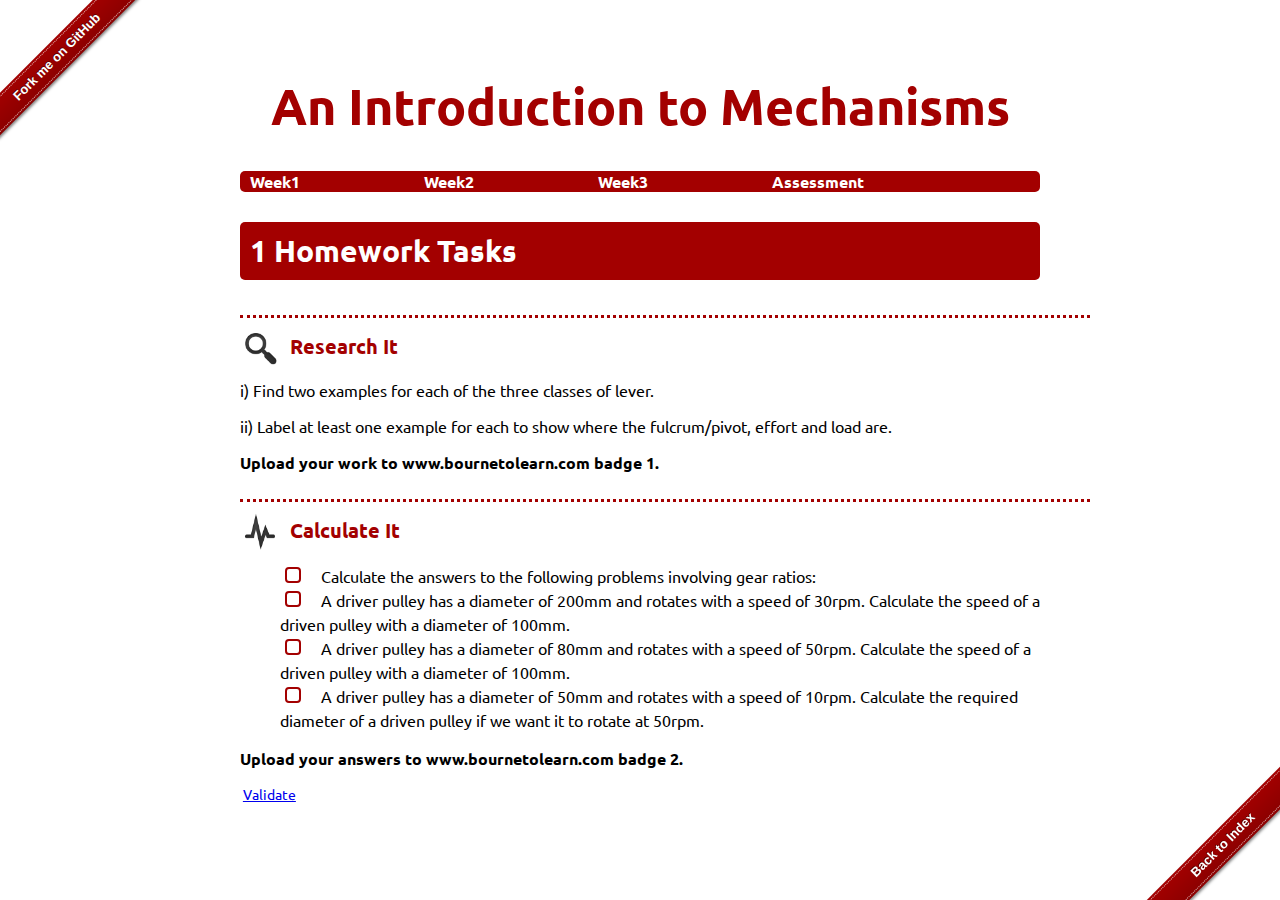
<file: pages/homework.html>
<?xml version="1.0" encoding="utf-8"?>
<!DOCTYPE html PUBLIC "-//W3C//DTD XHTML 1.0 Strict//EN"
"http://www.w3.org/TR/xhtml1/DTD/xhtml1-strict.dtd">
<html xmlns="http://www.w3.org/1999/xhtml" lang="en" xml:lang="en">
<head>
<title>An Introduction to Mechanisms</title>
<meta  http-equiv="Content-Type" content="text/html;charset=utf-8" />
<meta  name="generator" content="Org-mode" />
<style type="text/css">
 <!--/*--><![CDATA[/*><!--*/
  .title  { text-align: center; }
  .todo   { font-family: monospace; color: red; }
  .done   { color: green; }
  .tag    { background-color: #eee; font-family: monospace;
            padding: 2px; font-size: 80%; font-weight: normal; }
  .timestamp { color: #bebebe; }
  .timestamp-kwd { color: #5f9ea0; }
  .right  { margin-left: auto; margin-right: 0px;  text-align: right; }
  .left   { margin-left: 0px;  margin-right: auto; text-align: left; }
  .center { margin-left: auto; margin-right: auto; text-align: center; }
  .underline { text-decoration: underline; }
  #postamble p, #preamble p { font-size: 90%; margin: .2em; }
  p.verse { margin-left: 3%; }
  pre {
    border: 1px solid #ccc;
    box-shadow: 3px 3px 3px #eee;
    padding: 8pt;
    font-family: monospace;
    overflow: auto;
    margin: 1.2em;
  }
  pre.src {
    position: relative;
    overflow: visible;
    padding-top: 1.2em;
  }
  pre.src:before {
    display: none;
    position: absolute;
    background-color: white;
    top: -10px;
    right: 10px;
    padding: 3px;
    border: 1px solid black;
  }
  pre.src:hover:before { display: inline;}
  pre.src-sh:before    { content: 'sh'; }
  pre.src-bash:before  { content: 'sh'; }
  pre.src-emacs-lisp:before { content: 'Emacs Lisp'; }
  pre.src-R:before     { content: 'R'; }
  pre.src-perl:before  { content: 'Perl'; }
  pre.src-java:before  { content: 'Java'; }
  pre.src-sql:before   { content: 'SQL'; }

  table { border-collapse:collapse; }
  caption.t-above { caption-side: top; }
  caption.t-bottom { caption-side: bottom; }
  td, th { vertical-align:top;  }
  th.right  { text-align: center;  }
  th.left   { text-align: center;   }
  th.center { text-align: center; }
  td.right  { text-align: right;  }
  td.left   { text-align: left;   }
  td.center { text-align: center; }
  dt { font-weight: bold; }
  .footpara:nth-child(2) { display: inline; }
  .footpara { display: block; }
  .footdef  { margin-bottom: 1em; }
  .figure { padding: 1em; }
  .figure p { text-align: center; }
  .inlinetask {
    padding: 10px;
    border: 2px solid gray;
    margin: 10px;
    background: #ffffcc;
  }
  #org-div-home-and-up
   { text-align: right; font-size: 70%; white-space: nowrap; }
  textarea { overflow-x: auto; }
  .linenr { font-size: smaller }
  .code-highlighted { background-color: #ffff00; }
  .org-info-js_info-navigation { border-style: none; }
  #org-info-js_console-label
    { font-size: 10px; font-weight: bold; white-space: nowrap; }
  .org-info-js_search-highlight
    { background-color: #ffff00; color: #000000; font-weight: bold; }
  /*]]>*/-->
</style>
<link rel="stylesheet" type="text/css" href="css/styles.css"/>
<link href='http://fonts.googleapis.com/css?family=Ubuntu+Mono|Ubuntu' rel='stylesheet' type='text/css'>
<script type="text/javascript">
/*
@licstart  The following is the entire license notice for the
JavaScript code in this tag.

Copyright (C) 2012-2013 Free Software Foundation, Inc.

The JavaScript code in this tag is free software: you can
redistribute it and/or modify it under the terms of the GNU
General Public License (GNU GPL) as published by the Free Software
Foundation, either version 3 of the License, or (at your option)
any later version.  The code is distributed WITHOUT ANY WARRANTY;
without even the implied warranty of MERCHANTABILITY or FITNESS
FOR A PARTICULAR PURPOSE.  See the GNU GPL for more details.

As additional permission under GNU GPL version 3 section 7, you
may distribute non-source (e.g., minimized or compacted) forms of
that code without the copy of the GNU GPL normally required by
section 4, provided you include this license notice and a URL
through which recipients can access the Corresponding Source.


@licend  The above is the entire license notice
for the JavaScript code in this tag.
*/
<!--/*--><![CDATA[/*><!--*/
 function CodeHighlightOn(elem, id)
 {
   var target = document.getElementById(id);
   if(null != target) {
     elem.cacheClassElem = elem.className;
     elem.cacheClassTarget = target.className;
     target.className = "code-highlighted";
     elem.className   = "code-highlighted";
   }
 }
 function CodeHighlightOff(elem, id)
 {
   var target = document.getElementById(id);
   if(elem.cacheClassElem)
     elem.className = elem.cacheClassElem;
   if(elem.cacheClassTarget)
     target.className = elem.cacheClassTarget;
 }
/*]]>*///-->
</script>
</head>
<body>
<div id="content">
<h1 class="title">An Introduction to Mechanisms</h1>
<div class="github-fork-ribbon-wrapper left">
        <div class="github-fork-ribbon">
            <a href="https://github.com/stcd11/7-SC-Mechanisms">Fork me on GitHub</a>
        </div>
    </div>
    <div class="github-fork-ribbon-wrapper right-bottom">
        <div class="github-fork-ribbon">
            <a href="../index.html">Back to Index</a>
        </div>
    </div>
<div id="stickyribbon">
    <ul>
      <li><a href="1_Lesson.html">Week1</a></li>
      <li><a href="2_Lesson.html">Week2</a></li>
      <li><a href="3_Lesson.html">Week3</a></li>
   
      <li><a href="assessment.html">Assessment</a></li>
    </ul>
  </div>

<div id="outline-container-sec-1" class="outline-2 activity">
<h2 id="sec-1"><span class="section-number-2">1</span> Homework Tasks</h2>
<div class="outline-text-2" id="text-1">
</div>
<div id="outline-container-sec-1-1" class="outline-3 research">
<h3 id="sec-1-1">Research It</h3>
<div class="outline-text-3" id="text-1-1">
<p>
i) Find two examples for each of the three classes of lever.
</p>

<p>
ii) Label at least one example for each to show where the fulcrum/pivot, effort and load are.
</p>

<p>
<b>Upload your work to www.bournetolearn.com badge 1.</b>
</p>
</div>
</div>

<div id="outline-container-sec-1-2" class="outline-3 test">
<h3 id="sec-1-2">Calculate It</h3>
<div class="outline-text-3" id="text-1-2">

<ul class="org-ul">
<li>Calculate the answers to the following problems involving gear ratios:
</li>

<li>A driver pulley has a diameter of 200mm and rotates with a speed of 30rpm. Calculate the speed of a driven pulley with a diameter of 100mm.
</li>
<li>A driver pulley has a diameter of 80mm and rotates with a speed of 50rpm. Calculate the speed of a driven pulley with a diameter of 100mm.
</li>
<li>A driver pulley has a diameter of 50mm and rotates with a speed of 10rpm. Calculate the required diameter of a driven pulley if we want it to rotate at 50rpm.
</li>
</ul>

<p>
<b>Upload your answers to www.bournetolearn.com badge 2.</b>
</p>
</div>
</div>
</div>
</div>
<div id="postamble" class="status">
<p class="validation"><a href="http://validator.w3.org/check?uri=referer">Validate</a></p>
</div>
</body>
</html>
</file>
<file: pages/css/styles.css>
/*COMPUTING COLOURS*/
/*YEAR 7 Colours*/
/*
@scheme-color: #0071BB;
@scheme-color-secondary: #E0E7F5;
*/
/*YEAR 8 Colours*/
/*
@scheme-color: #741371;
@scheme-color-secondary:#E5DCE9;
*/
/*YEAR 9 Colours*/
/*
@scheme-color: #D12229;
@scheme-color-secondary: #F7E4DC;
*/
/*S&C COLOURS*/
/*YEAR 7 Colours*/
/*!
 * "Fork me on GitHub" CSS ribbon v0.1.1 | MIT License
 * https://github.com/simonwhitaker/github-fork-ribbon-css
*/
/* Left will inherit from right (so we don't need to duplicate code) */
.github-fork-ribbon {
  /* The right and left classes determine the side we attach our banner to */

  position: absolute;
  /* Add a bit of padding to give some substance outside the "stitching" */

  padding: 2px 0;
  /* Set the base colour */

  background-color: #a30000;
  /* Set a gradient: transparent black at the top to almost-transparent black at the bottom */

  background-image: -webkit-gradient(linear, left top, left bottom, from(rgba(0, 0, 0, 0)), to(rgba(0, 0, 0, 0.15)));
  background-image: -webkit-linear-gradient(top, rgba(0, 0, 0, 0), rgba(0, 0, 0, 0.15));
  background-image: -moz-linear-gradient(top, rgba(0, 0, 0, 0), rgba(0, 0, 0, 0.15));
  background-image: -ms-linear-gradient(top, rgba(0, 0, 0, 0), rgba(0, 0, 0, 0.15));
  background-image: -o-linear-gradient(top, rgba(0, 0, 0, 0), rgba(0, 0, 0, 0.15));
  background-image: linear-gradient(to bottom, rgba(0, 0, 0, 0), rgba(0, 0, 0, 0.15));
  /* Add a drop shadow */

  -webkit-box-shadow: 0 2px 3px 0 rgba(0, 0, 0, 0.5);
  -moz-box-shadow: 0 2px 3px 0 rgba(0, 0, 0, 0.5);
  box-shadow: 0 2px 3px 0 rgba(0, 0, 0, 0.5);
  /* Set the font */

  font: 700 13px "Helvetica Neue", Helvetica, Arial, sans-serif;
  z-index: 9999;
  pointer-events: auto;
}
.github-fork-ribbon a,
.github-fork-ribbon a:hover {
  /* Set the text properties */

  color: #fff;
  text-decoration: none;
  text-shadow: 0 -1px rgba(0, 0, 0, 0.5);
  text-align: center;
  /* Set the geometry. If you fiddle with these you'll also need
     to tweak the top and right values in .github-fork-ribbon. */

  width: 200px;
  line-height: 20px;
  /* Set the layout properties */

  display: inline-block;
  padding: 2px 0;
  /* Add "stitching" effect */

  border-width: 1px 0;
  border-style: dotted;
  border-color: #fff;
  border-color: rgba(255, 255, 255, 0.7);
}
.github-fork-ribbon-wrapper {
  width: 150px;
  height: 150px;
  position: absolute;
  overflow: hidden;
  top: 0;
  z-index: 9999;
  pointer-events: none;
}
.github-fork-ribbon-wrapper.fixed {
  position: fixed;
}
.github-fork-ribbon-wrapper.left {
  left: 0;
}
.github-fork-ribbon-wrapper.right {
  right: 0;
}
.github-fork-ribbon-wrapper.left-bottom {
  position: fixed;
  top: inherit;
  bottom: 0;
  left: 0;
}
.github-fork-ribbon-wrapper.right-bottom {
  position: fixed;
  top: inherit;
  bottom: 0;
  right: 0;
}
.github-fork-ribbon-wrapper.right .github-fork-ribbon {
  top: 42px;
  right: -43px;
  -webkit-transform: rotate(45deg);
  -moz-transform: rotate(45deg);
  -ms-transform: rotate(45deg);
  -o-transform: rotate(45deg);
  transform: rotate(45deg);
}
.github-fork-ribbon-wrapper.left .github-fork-ribbon {
  top: 42px;
  left: -43px;
  -webkit-transform: rotate(-45deg);
  -moz-transform: rotate(-45deg);
  -ms-transform: rotate(-45deg);
  -o-transform: rotate(-45deg);
  transform: rotate(-45deg);
}
.github-fork-ribbon-wrapper.left-bottom .github-fork-ribbon {
  top: 80px;
  left: -43px;
  -webkit-transform: rotate(45deg);
  -moz-transform: rotate(45deg);
  -ms-transform: rotate(45deg);
  -o-transform: rotate(45deg);
  transform: rotate(45deg);
}
.github-fork-ribbon-wrapper.right-bottom .github-fork-ribbon {
  top: 80px;
  right: -43px;
  -webkit-transform: rotate(-45deg);
  -moz-transform: rotate(-45deg);
  -ms-transform: rotate(-45deg);
  -o-transform: rotate(-45deg);
  transform: rotate(-45deg);
}
/*Main Styles*/
* {
  margin: 0px padding: 0px;
  font: Arial, Helvetica, sans-serif;
}
html {
  font-family: 'Ubuntu', Helvetica, Arial, sans-serif;
  text-align: center;
  background: #FFF;
}
body {
  max-width: 800px;
  background: #FFFFFF;
  text-align: left;
  padding: 20px;
  font-size: 16px;
  margin: 20px auto;
  clear: both;
}
code {
  border-radius: 4px 4px 4px 4px;
  background: #e0e7f5;
  padding: 2px 5px;
  -webkit-hyphens: none;
  -moz-hyphens: none;
  hyphens: none;
  white-space: pre-wrap;
  /* css-3 */

  white-space: -moz-pre-wrap !important;
  /* Mozilla, since 1999 */

  white-space: -pre-wrap;
  /* Opera 4-6 */

  white-space: -o-pre-wrap;
  /* Opera 7 */

}
pre {
  font-size: 16px;
  font-family: 'Ubuntu mono', "Courier New", Courier, monospace;
  font-weight: 400;
  line-height: 1.5;
  clear: both;
  background: #e0e7f5;
  padding: 20px;
  -webkit-hyphens: none;
  -moz-hyphens: none;
  hyphens: none;
}
/* CSS For Lesson*/
.link-heading {
  font-size: 15px;
  background: #a30000;
  margin-top: 10px;
  padding: 10px 10px;
  border-radius: 3px;
}
.link-heading a:link {
  color: #FFFFFF;
}
.link-heading a:visited {
  color: #FFFFFF;
}
.link-heading a:hover {
  color: #808080;
}
.link-heading a:link {
  color: #ffffff;
}
h1 {
  font-size: 50px;
  color: #a30000;
  margin-left: auto;
  margin-right: auto;
}
.activity h2 {
  font-size: 30px;
  color: #FFF;
  background: #a30000;
  margin-top: 30px;
  padding: 10px 10px;
  border-radius: 5px;
}
.activity img,
video {
  padding: 5px;
  border-radius: 10px;
  margin-left: auto;
  margin-right: auto;
  display: block;
  max-width: 600px;
}
.activity iframe,
object {
  padding: 5px;
  margin-left: auto;
  margin-right: auto;
  display: block;
  max-width: 1000px;
}
/* CSS for sub activities*/
.learn h3 {
  background-image: url(icons/Learn.svg);
}
.research h3 {
  background-image: url(icons/Research.png);
}
.design h3 {
  background-image: url(icons/Design.png);
}
.build h3 {
  background-image: url(icons/Build.png);
}
.test h3 {
  background-image: url(icons/Test.png);
}
.run h3 {
  background-image: url(icons/Run.svg);
}
.document h3 {
  background-image: url(icons/Document.png);
}
.code h3 {
  background-image: url(icons/Code.svg);
}
.program h3 {
  background-image: url(icons/Program.png);
}
.try h3 {
  background-image: url(icons/Try.svg);
}
.badge h3 {
  background-image: url(icons/Badge.svg);
}
.save h3 {
  background-image: url(icons/Save.svg);
}
h3 {
  color: #a30000;
  background-position: 0px 10px;
  background-size: 40px 40px;
  background-repeat: no-repeat;
  margin-bottom: 10px;
  margin-top: 10px;
  padding-bottom: 10px;
  padding-top: 15px;
  padding-left: 50px;
  font-size: 20px;
  float: left;
  width: 100%;
  border-top: 3px dotted #a30000;
}
/*CSS FOR LISTS*/
.org-ul li:before {
  clear: none;
  font-size: 16px;
  line-height: 24px;
  margin-top: 3px;
  list-style-position: outside;
  margin-left: 5px;
  content: " ";
  border-radius: 4px;
  border: 2px solid #a30000;
  padding: 6px 6px;
  margin-right: 20px;
  float: left;
}
.org-ol {
  list-style-type: none;
  list-style-type: decimal !ie;
  /*IE 7- hack*/

  counter-reset: li-counter;
}
.org-ol > li {
  position: relative;
  margin-bottom: 6px;
}
.org-ol > li:before {
  clear: none;
  color: white;
  background-color: #a30000;
  font-size: 10px;
  line-height: 10px;
  margin: 1px;
  list-style-position: outside;
  margin-left: 5px;
  content: " ";
  border-radius: 4px;
  padding: 3px 5px 3px 5px;
  margin-right: 10px;
  float: left;
  content: counter(li-counter);
  counter-increment: li-counter;
}
.org-ul {
  list-style-type: none;
  line-height: 24px;
}
blockquote {
  text-align: center;
  font-family: Georgia,serif;
  font-size: 18px;
  font-style: italic;
  width: 600px;
  margin-left: 100px;
  padding: 0.25em 40px;
  line-height: 1.45;
  position: relative;
  color: #383838;
}
blockquote:before {
  display: block;
  content: "\201C";
  font-size: 80px;
  position: absolute;
  left: -20px;
  top: -20px;
  color: #7a7a7a;
}
blockquote:after {
  display: block;
  content: "\201D";
  font-size: 80px;
  position: absolute;
  right: -20px;
  bottom: -60px;
  color: #7a7a7a;
}
blockquote cite {
  color: #999999;
  font-size: 14px;
  display: block;
  margin-top: 5px;
}
blockquote cite:before {
  content: "\2014 \2009";
}
/*TABLES GRRR*/
table {
  border: 1px solid #a30000;
  border-collapse: collapse;
  width: 100%;
  text-align: center;
}
table th {
  background: #e0e7f5;
  border: 1px solid #a30000;
  color: #a30000;
}
table td {
  border: 1px solid #a30000;
}
/*Maths*/
math {
  font-size: 200%;
  text-align: center;
  margin-left: auto;
  margin-right: auto;
  display: block;
}
/*Floating Nav Bar*/
#stickyribbon {
  width: 800px;
  background: #a30000;
  border-radius: 5px;
  position: static;
  top: 0
	      margin:15px 0;
}
#stickyribbon ul {
  display: table;
  width: 100%;
  list-style-type: none;
  padding: 0;
  margin: 0;
}
#stickyribbon li {
  display: table-cell;
  font-size: 16px;
  font-weight: bold;
  vertical-align: middle;
  padding: 0 10px;
}
#stickyribbon li a {
  display: block;
  color: #fff;
  text-decoration: none;
}
#stickyribbon li a:hover {
  color: #e0e7f5;
}
</file>
